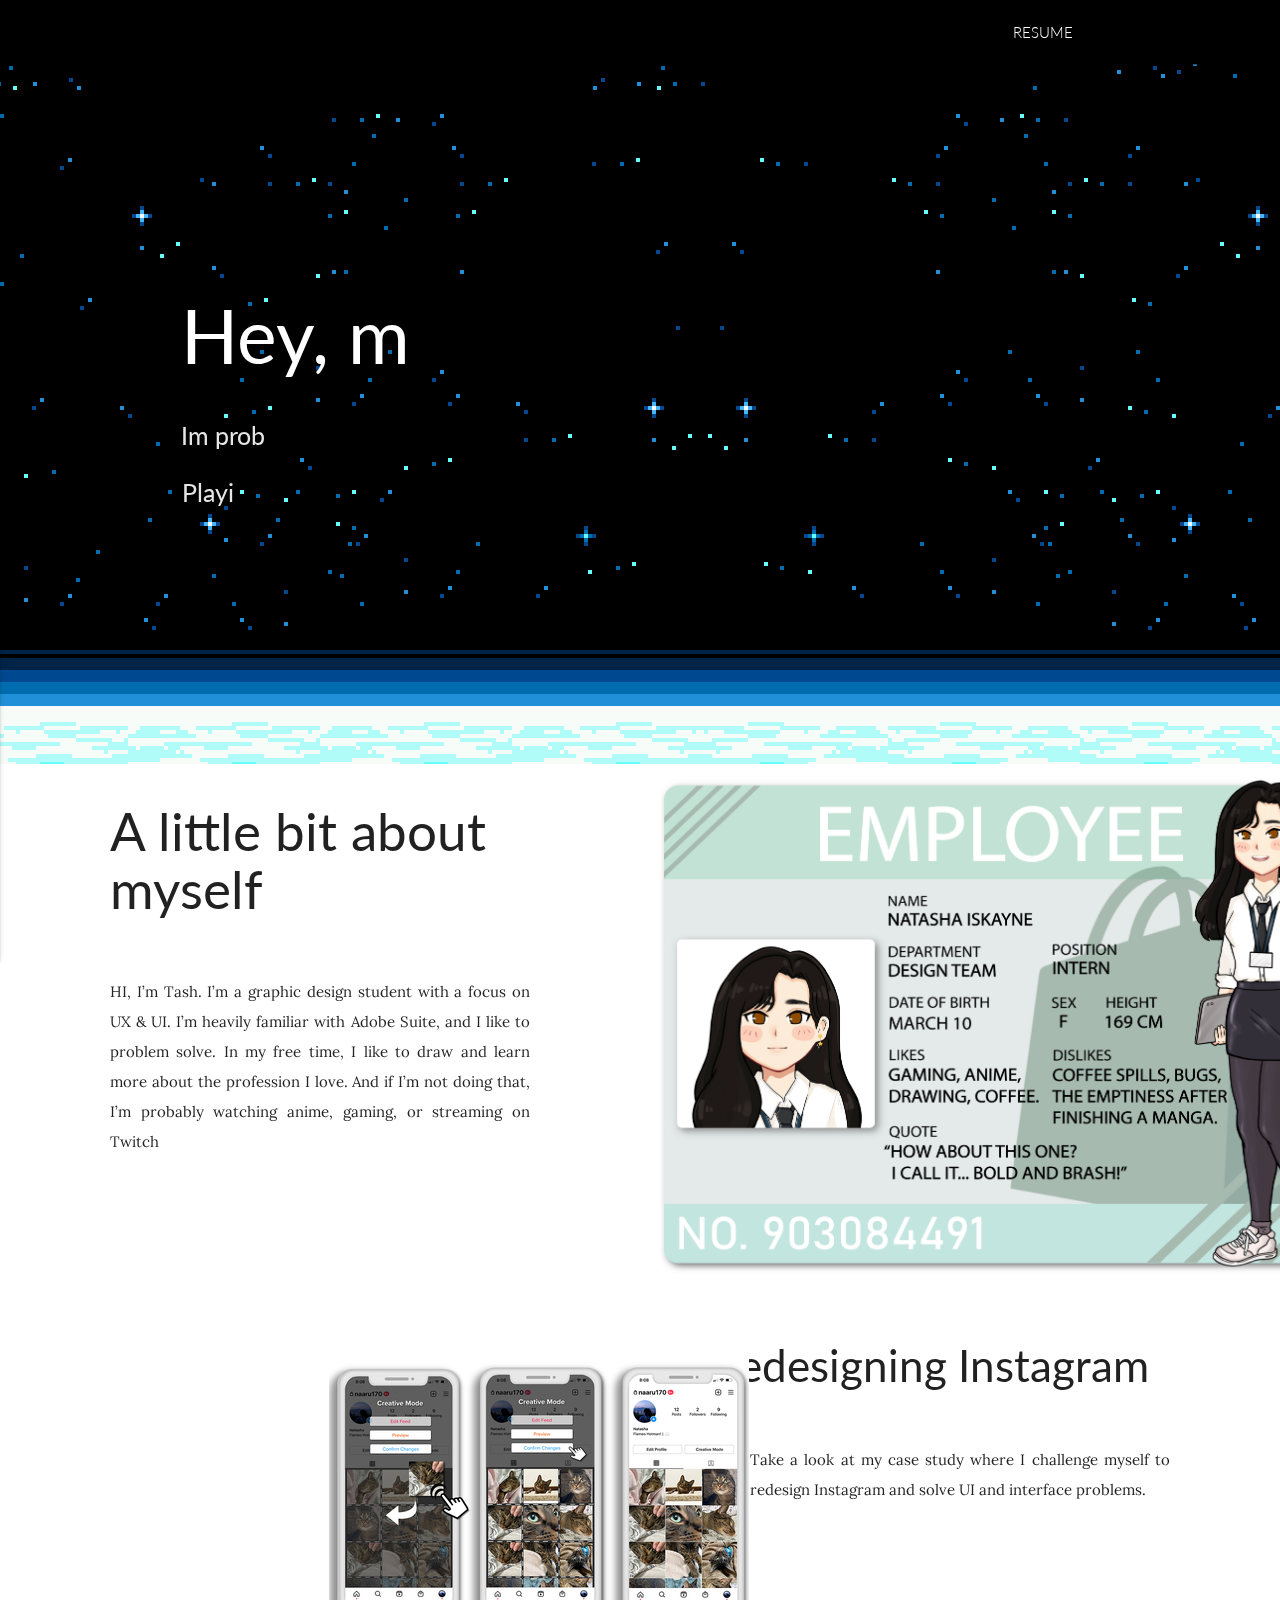
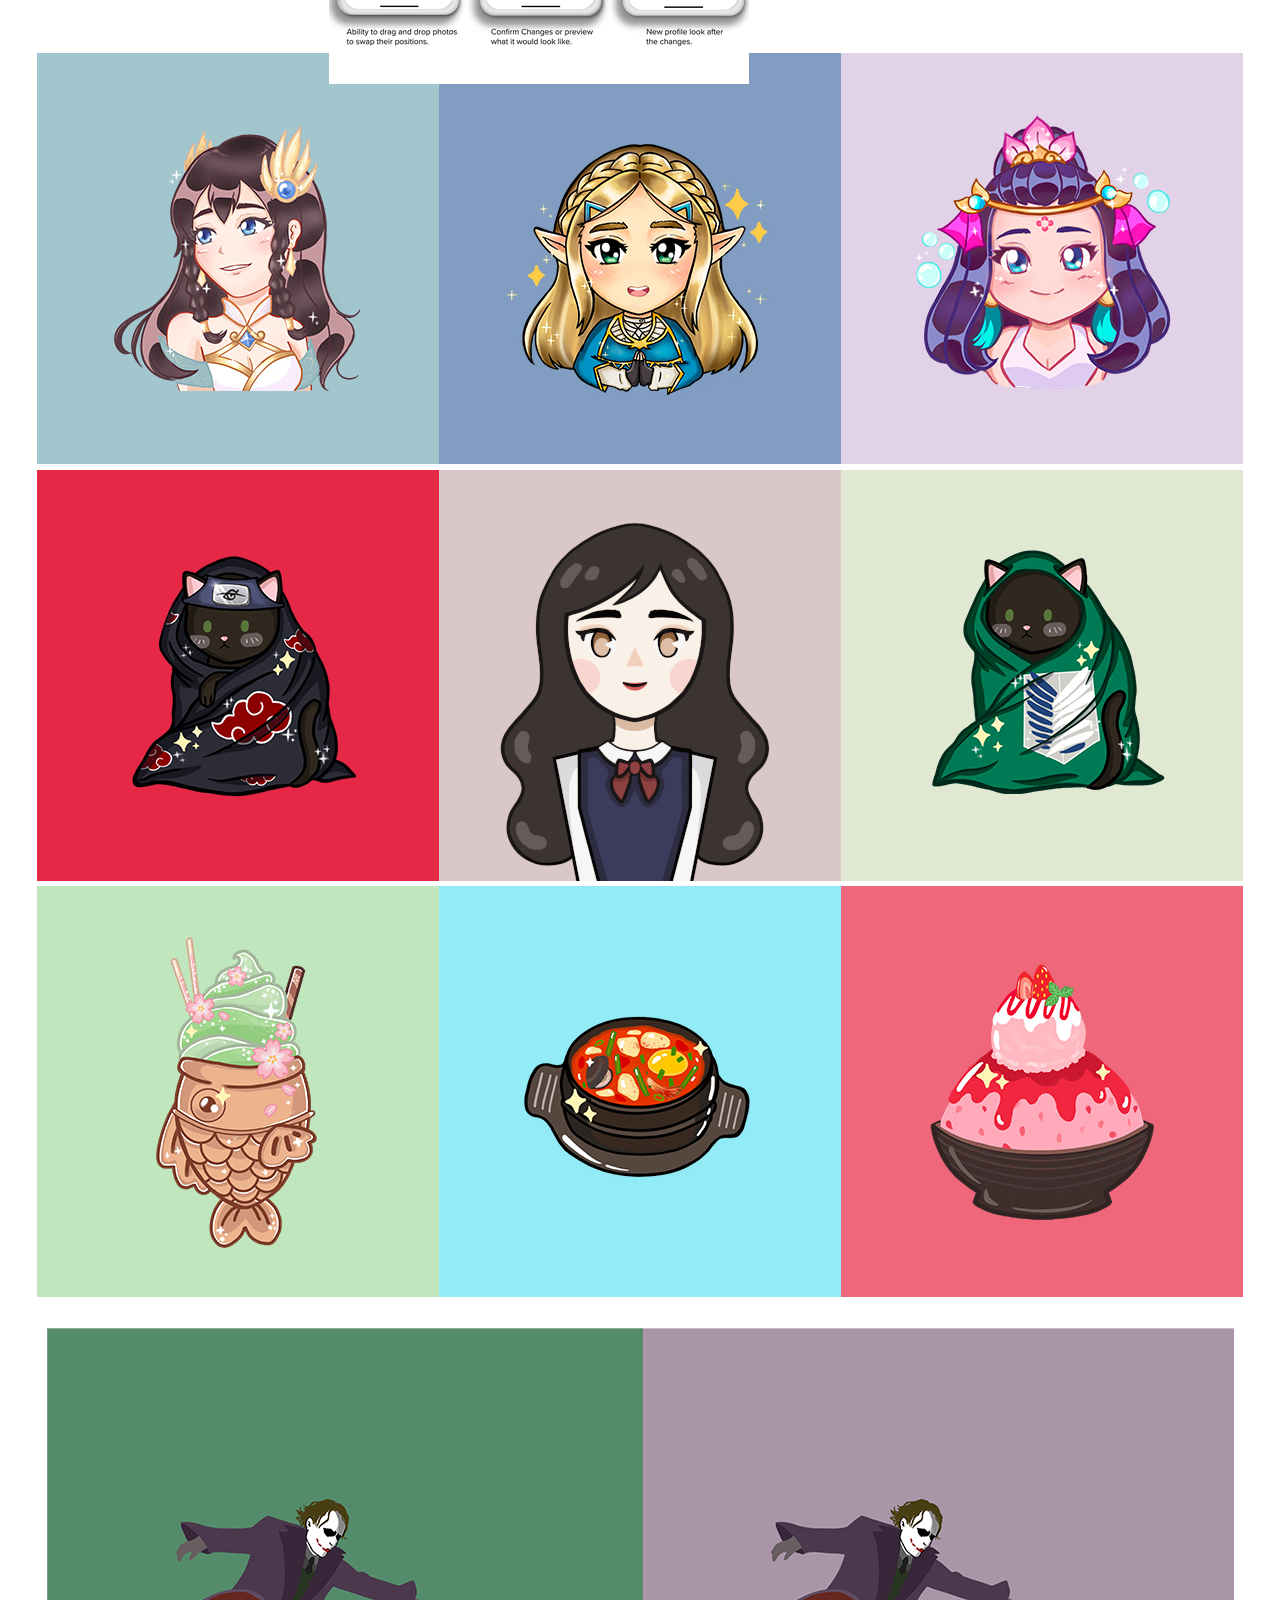
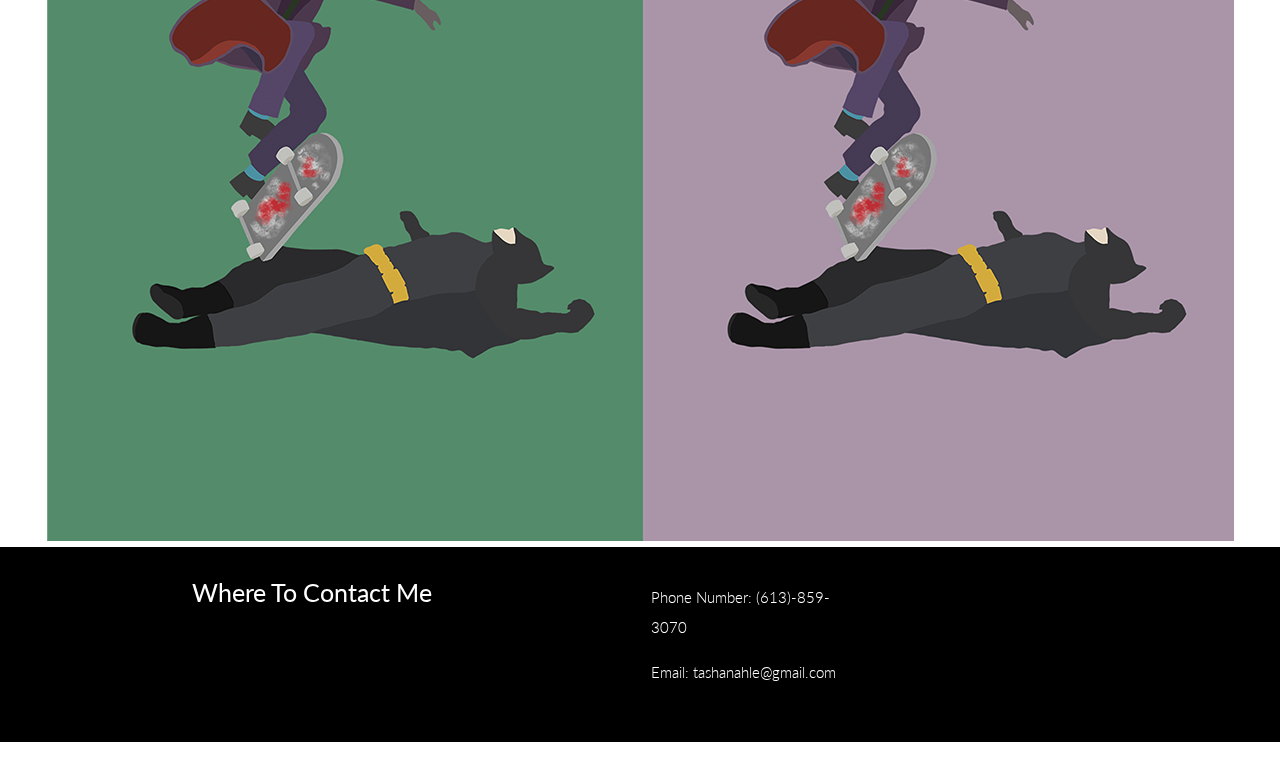
<file: index.html>
<!DOCTYPE html>
<html lang="en">
<head>
  <meta http-equiv="Content-Type" content="text/html; charset=UTF-8"/>
  <meta name="viewport" content="width=device-width, initial-scale=1, maximum-scale=1.0, user-scalable=no"/>
  <title>Tash</title>


  <!-- LATO FONT-->
  <link rel="icon" href="asset/favicon.ico">
  <link href='https://fonts.googleapis.com/css?family=Lato:400,100,300,300italic' rel='stylesheet' type='text/css'>
  <!-- CSS  -->
  <link href="https://fonts.googleapis.com/icon?family=Material+Icons" rel="stylesheet">
<link href="https://fonts.googleapis.com/css2?family=Lora&display=swap" rel="stylesheet">
  <link href="css/materialize.css" type="text/css" rel="stylesheet" media="screen,projection"/>
  <link href="css/style.css" type="text/css" rel="stylesheet" media="screen,projection"/>

</head>
<body>


<!-- NAV BAR -->
  <nav class= "black" role="navigation">
    <div class="nav-wrapper container">
      <ul class="right hide-on-med-and-down">
        <li><a class="white-text nav-link" href="asset/Resume.pdf">RESUME</a></li>
      </ul>

       <ul id="nav-mobile" class="side-nav">
        <li><a href="asset/Resume.pdf">Resume</a></li>>
      </ul>
      <a href="#" data-activates="nav-mobile" class="button-collapse"><i class="material-icons">menu</i></a>

    </div>
  </nav>


<!-- Parallax Main -->
  <div id="index-banner" class="parallax-container heightChange">
    <div class="section no-pad-bot">
      <div class="container">
        <br><br>
          <div class = "row">
            <h1 class="open header left white-text text-lighten-2 open"></h1>
          </div>
          <div class = "row">
            <h5 class="header prob"></h5>
          </div>
            <h5 class="header about"></h5>
        <br><br>

      </div>
    </div>
    <div class="parallax fullscreen"><img src="asset/background1.png" alt="Unsplashed background img 1"></div>
  </div>

<!-- About Me -->
<div class="row">
  <div class="column">
    <h2 id="aboutMeTitle">A little bit about myself</h2><br>
    <p id="aboutMe">HI, I’m Tash. I’m a graphic design student with a focus on UX & UI. I’m heavily familiar with Adobe Suite, and I like to problem solve. In my free time, I like to draw and learn more about the profession I love. And if I’m not doing that, I’m probably watching anime, gaming, or streaming on Twitch </p>
  </div>
  <div class="column">
    <img src = "asset/employeeCard.png" width="700" height="500">
  </div>
</div>

<!-- Instagram Project -->
<div class="row">
  <div class="column">
    <div class="tile">
      <a href="instagram.html">
        <div class="tile-thumbnail">
          <img src="asset/instagrampic.jpg" alt="My Awesome Tile">
          <div class ="overlay">
           <div class ="text">View my project!</div>
        </div>
        </div>   
      </a> 
    </div>
  </div>  
  
  <div class="column">
    <h3 id="instagramProject">Redesigning Instagram</h3><br>
    <p id="aboutMe">Take a look at my case study where I challenge myself to redesign Instagram and solve UI and interface problems.  </p>
  </div>
  
<!--Grid-->

<div class="container flex-grid">
  <div class="home flex-grid flex-center">
    <div class="intro flex-grid flex-center">
    </div>
  </div>
    <div class="set flex-grid flex-center">
      <div class="illustrations flex-grid">
        <div class="ill-item flex-row">
          <div><img src="asset/irelia.jpg"></div>
          <div><img src="asset/zelda.jpg"></div>
          <div><img src="asset/nami.jpg"></div>         
        </div>
        <div class="ill-item flex-row">
          <div><img src="asset/akatsukicat.jpg"></div>
          <div><img src="asset/smile.gif"></div>
          <div><img src="asset/aotcat.jpg"></div>
        </div>
        <div class="ill-item flex-row">
          <div><img src="asset/taiyaki.jpg"></div>
          <div><img src="asset/bluesoon.jpg"></div>
          <div><img src="asset/bingsoo.jpg"></div>
        </div>
      </div>
    </div>
  </div>
  <div id="heath" class="center"><img src="asset/heath.png"></div>
<!--Crediting fonts-->




<!-- FOOTER -->
  <footer class="page-footer black" style="padding-bottom: 20px;
  ">
    <div class="container">
      <div class="row">
        <div class="col l6 s12">
          <h5 class="white-text">Where To Contact Me</h5>
        </div>
        <div class="col l3 s12">
          <ul>
            <li><p class="white-text" href="#!">Phone Number: (613)-859-3070 </p></li>
            <li><p class="white-text" href="#!">Email: tashanahle@gmail.com </p></li>
          </ul>
        </div>
      </div>
    </div>
  </footer>


  <!--  Scripts-->
  <script src="https://code.jquery.com/jquery-2.1.1.min.js"></script>
  <script src="js/materialize.js"></script>
  <script src="js/init.js"></script>
  <script src="js/script.js"></script>
  <script src="js/typed.js"></script>

  </body>
</html>
</file>
<file: css/style.css>
/* Custom Stylesheet */

.page-footer{
  background-color: #1d2d47;
}
html{
  font-family: 'Lato', sans-serif !important;
  font-weight: 300;
  text-rendering: optimizeLegibility;
  
}

#profileImage{
  width: 100%;
  height: 100%;
}

header{
  font-weight: 300;
  font-family: 'Lato', sans-serif !important;
}

.fullscreen{
  height:50%;
}

nav ul a,
nav .brand-logo {
  color: #444;
}

p {
  line-height: 2rem;
}

.open{
  padding-top:20%;
  font-size: 75px;
}

.button-collapse {
  color: #FFFFFF;
}

.heightChange {
  min-height: 700px !important;
  width: 100%;
}

.heightChange2 {
  min-height: 850px !important;
}


.parallax-container {
  min-height: 358px;
  line-height: 0;
  
  color: rgba(255,255,255,.9);
}

.parallax-container .section {
  width: 100%;
}

@media only screen and (max-width : 992px) {
  .parallax-container .section {
    position: absolute;
  }
  #index-banner .section {
    top: 10%;
  }
}

@media only screen and (max-width : 600px) {
  #index-banner .section {
    top: 0;
  }
}

.icon-block {
  padding: 0 15px;
}
.icon-block .material-icons {
  font-size: inherit;
}

footer.page-footer {
  margin: 0;
}

.project a:link,
.project a:visited
{
    margin-right:20px;
    text-decoration: none;
    text-transform: uppercase;
    color: white;
    font-size:100%;
    border-bottom: 2px solid transparent;
    padding-bottom: 5px;
    transition: border-bottom 0.2s;
}

.project a:hover,
.project a:active
{
  border-bottom: 2px solid white;
  padding-bottom: 5px;    
}

* {
  box-sizing: border-box;
}

/* Create two equal columns that floats next to each other */
.column {
  float: left;
  width: 50%;
  padding: 10px;
  
}

/* Clear floats after the columns */
.row:after {
  content: "";
  display: table;
  clear: both;
}

#aboutMe{
  text-align: justify;
  margin-left: 100px;
  margin-right: 100px;
  font-family: 'Lora', serif;
}
#aboutMeTitle{
  margin-left: 100px;
 
}
#instagramProject{

  margin-left: 10%;
}



/*Grid CSS */
.flex-grid {
  display: -webkit-box;
  display: -ms-flexbox;
  display: flex;
  -webkit-box-orient: vertical;
  -webkit-box-direction: normal;
      -ms-flex-direction: column;
          flex-direction: column;
  margin-top: 2%;
}

.flex-row {
display: -webkit-box;
display: -ms-flexbox;
display: flex;
}

.flex-center-h {
  -webkit-box-pack: center;
      -ms-flex-pack: center;
          justify-content: center;
}

.flex-center-v {
  -webkit-box-align: center;
      -ms-flex-align: center;
          align-items: center;
}

.flex-center {
  -webkit-box-align: center;
      -ms-flex-align: center;
          align-items: center;
  -webkit-box-pack: center;
      -ms-flex-pack: center;
          justify-content: center;
}

.flex-right {
align-items: flex-end;
}

.flex-space-around {
justify-content: space-around;
}

.flex-space-between {
justify-content: space-between;
}
.header.about{
  margin-left: -10px;
}
.parallax-container{
  width:100%;
}

.tile {
  transform: scale(1); 
  position: relative;
  display: flex;
	align-items: center; 
 
  max-width: 15em;
  margin-left: 40%;
}

.tile-thumbnail {
  
  position: relative;
  height: 0;
  padding-bottom: 60%;
  margin-left: 17%;
  
   
}

.text {
  color: white;
  font-size: 20px;
  position: absolute;
  top: 50%;
  left: 50%;
  -webkit-transform: translate(-50%, -50%);
  -ms-transform: translate(-50%, -50%);
  transform: translate(-50%, -50%);
  text-align: center;
}
.overlay {
  position: absolute;
  top: 0;
  bottom: 0;
  left: 0;
  right: 0;
  height: 130%;
  width: 120%;
  opacity: 0;
  transition: .5s ease;
  background-color: #1d2122;
}

.tile-thumbnail:hover .overlay {
  opacity: 0.70;
}

#heath{
  margin-top: 2%;
}
</file>
